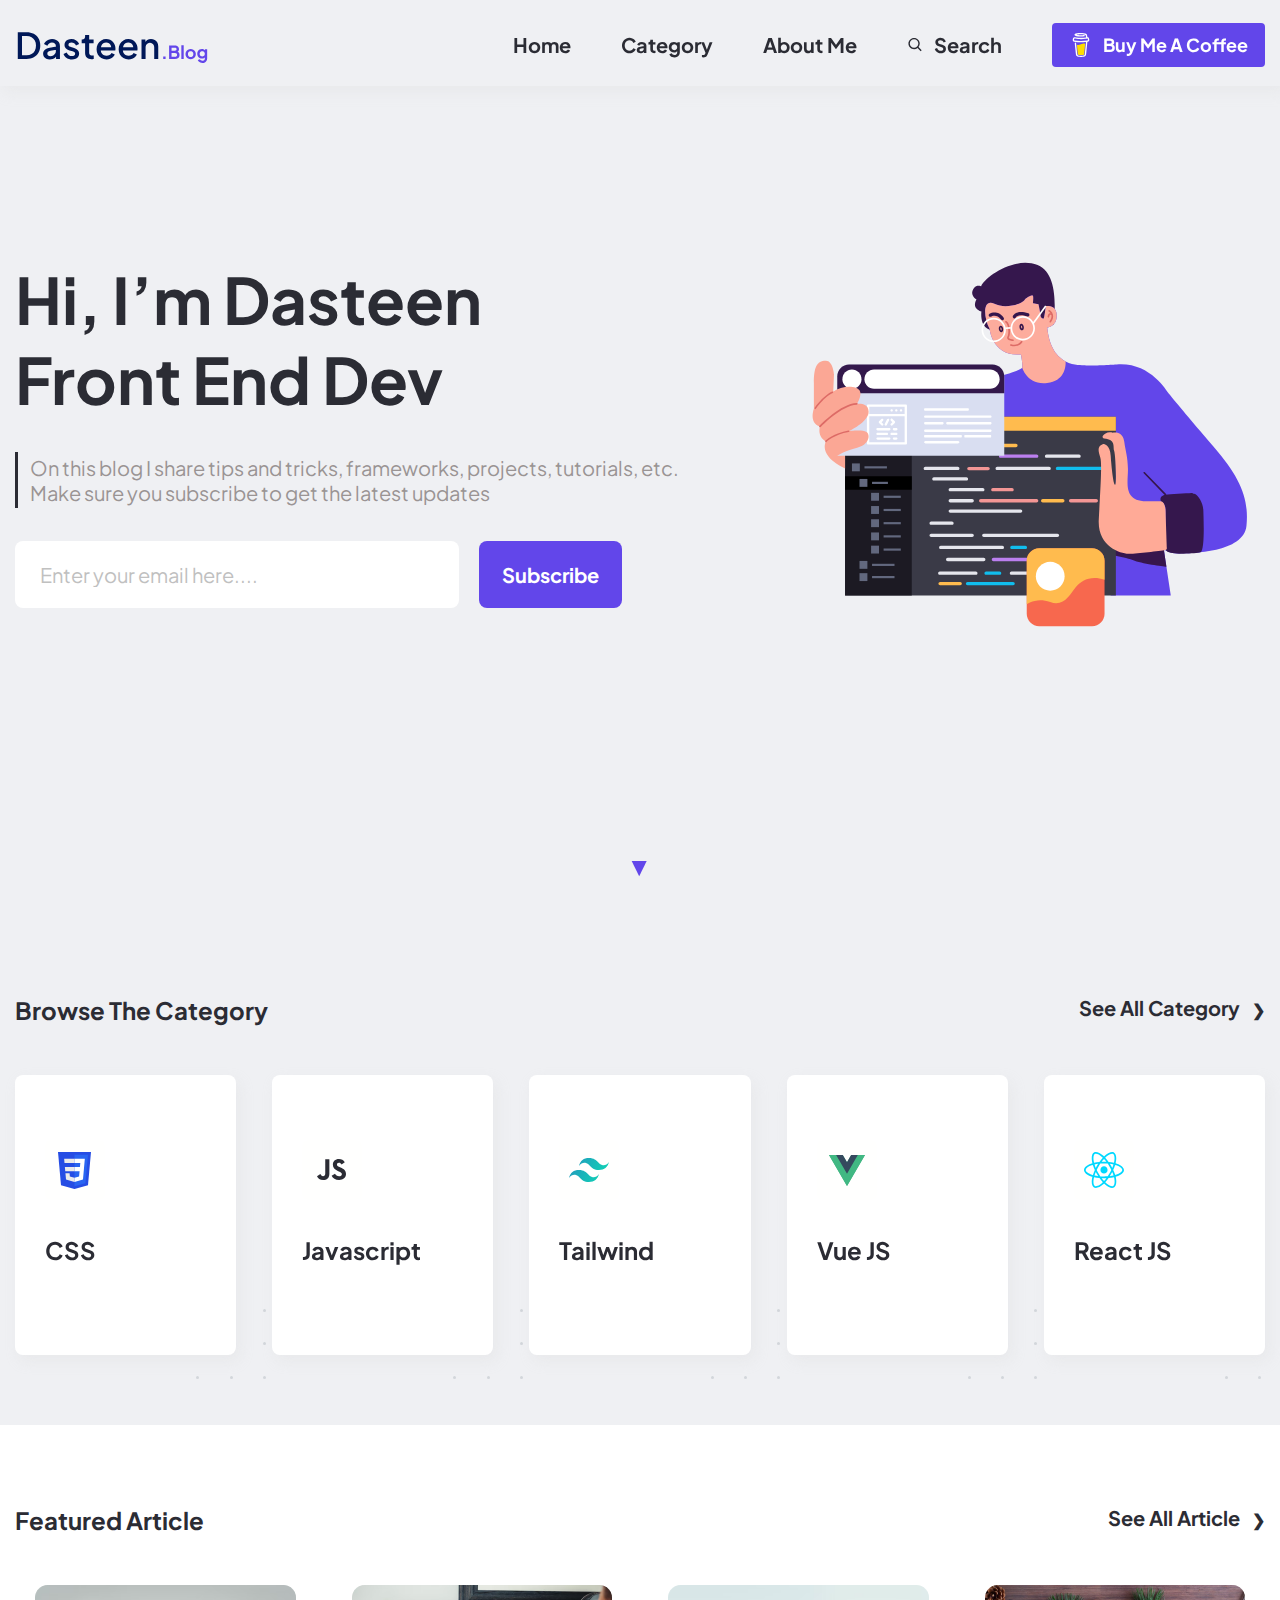
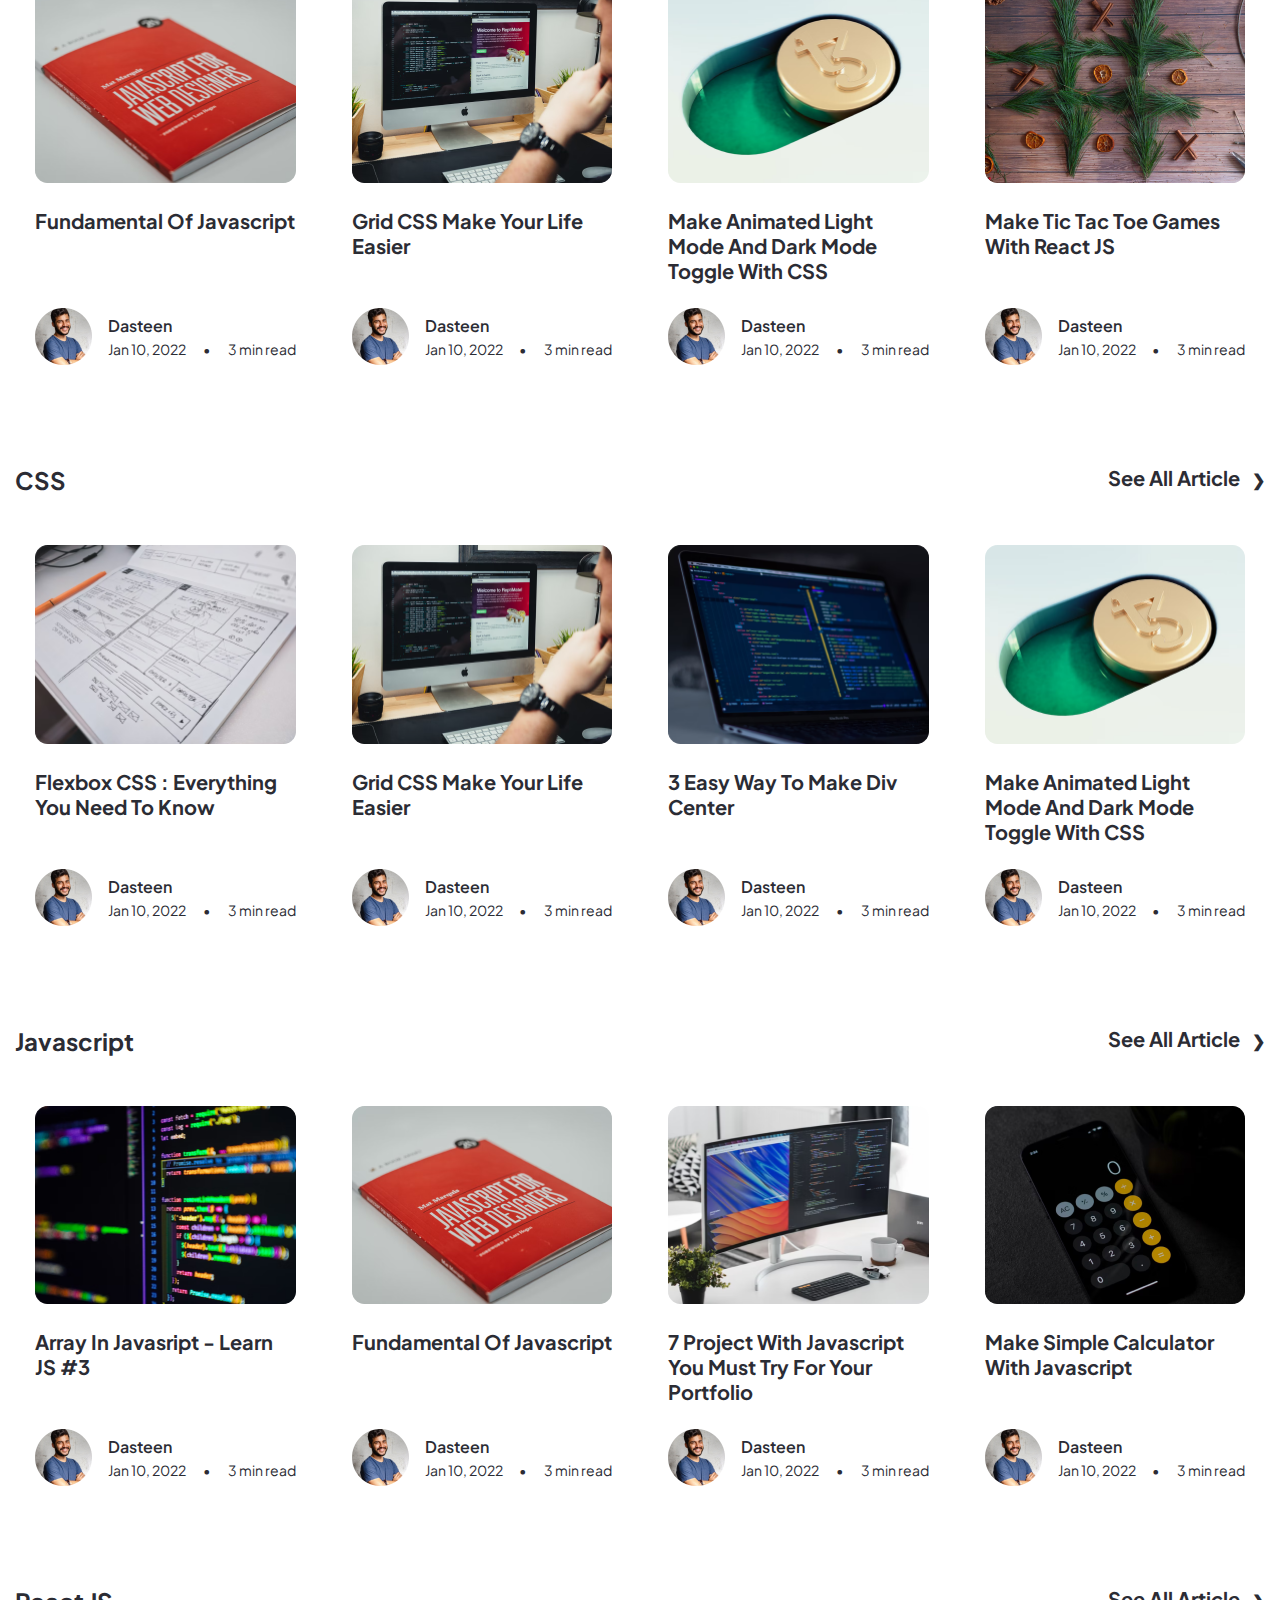
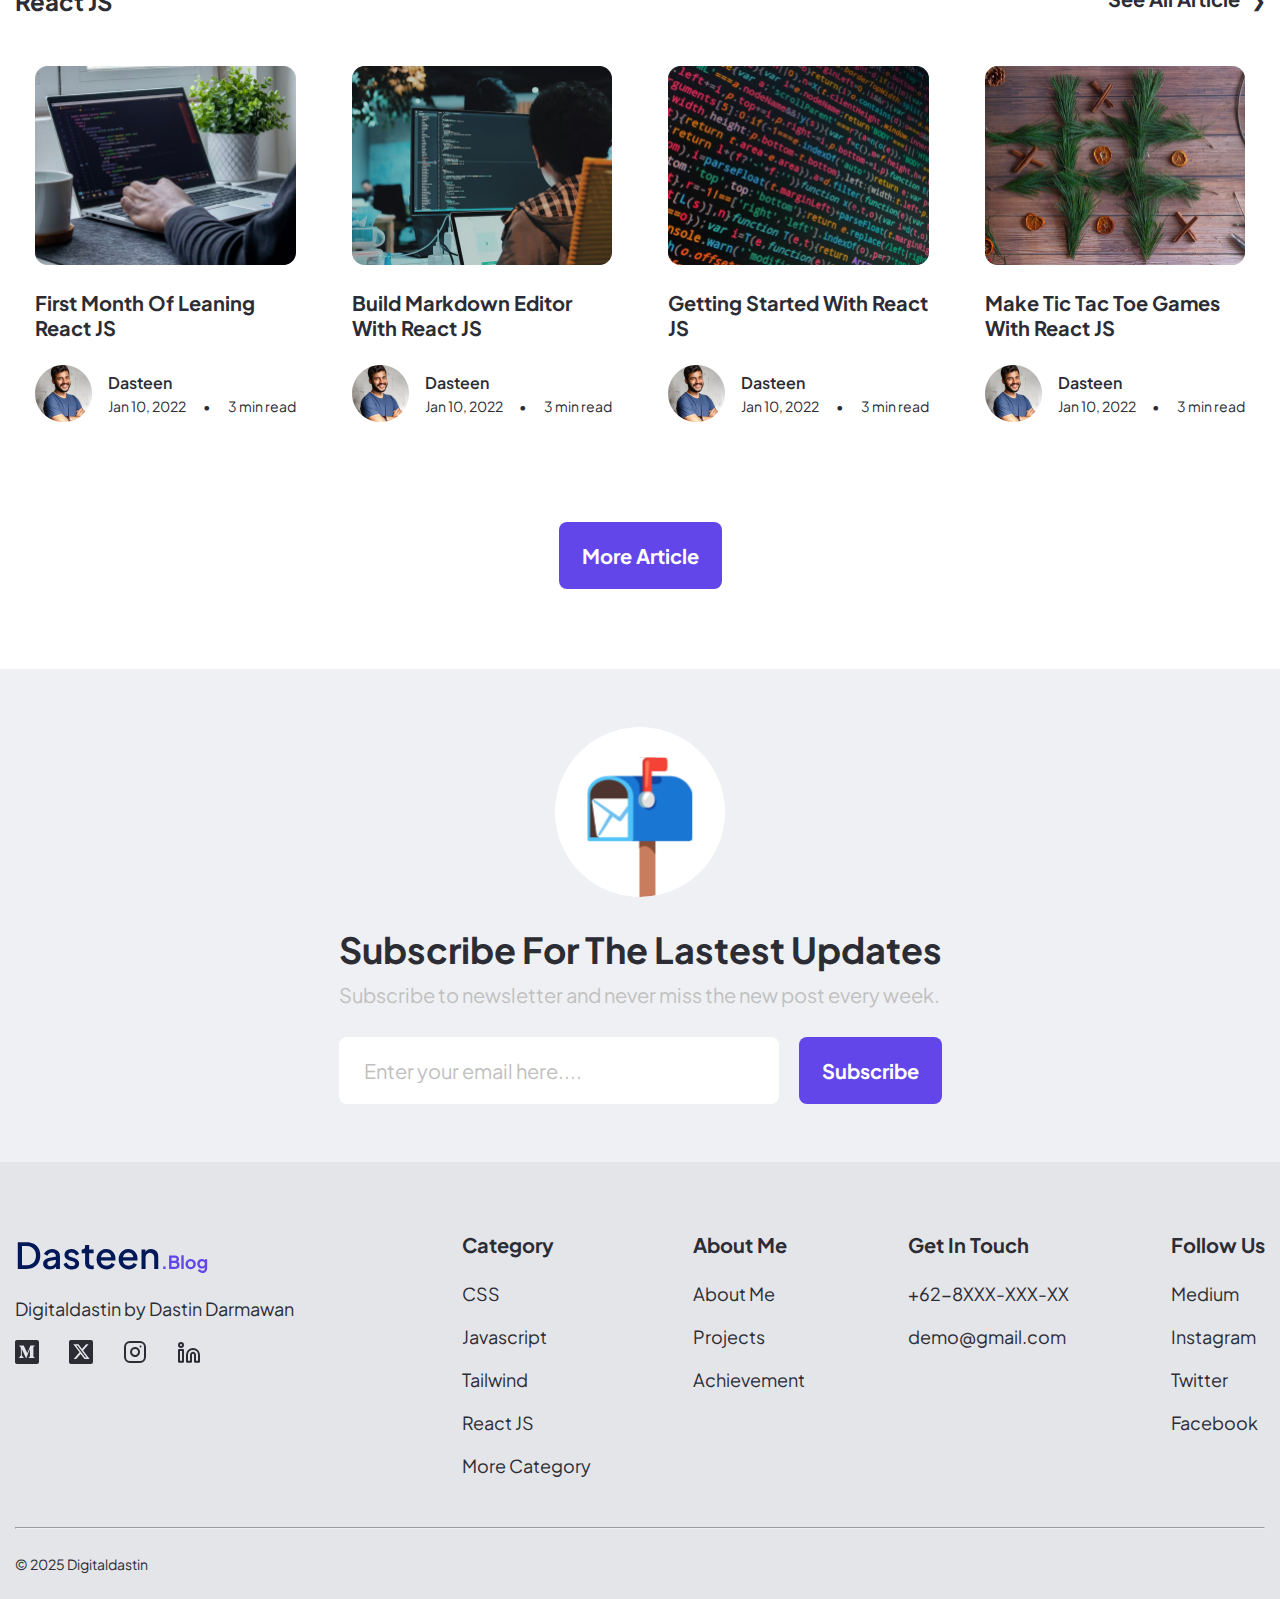
<file: final-project/index.html>
<!DOCTYPE html>
<html lang="en" xmlns="http://www.w3.org/1999/html">
<head>
    <meta charset="UTF-8">
    <title>Dasteen blog</title>
    <link rel="stylesheet" href="style.css">
</head>
<body>
<header>
    <div class="page-constraint">
        <img class="logo" src="icon/logo.svg" alt="Dasteen blog logo">
        <nav>
            <ul>
                <li><a>Home</a></li>
                <li><a href="/">Category</a></li>
                <li><a href="/">About Me</a></li>
                <li>
                    <a class="row" href="/">
                        <img src="icon/search-icon.svg" alt="Search icon">
                        Search
                    </a>
                </li>
                <li>
                    <button class="row">
                        <img src="icon/coffee-icon.svg" alt="Coffee icon">
                        Buy Me A Coffee
                    </button>
                </li>
            </ul>
        </nav>
    </div>
</header>
<main>
    <section class="first-screen">
        <div class="page-constraint">
            <div class="column">
                <h1>Hi, i’m Dasteen Front end dev</h1>
                <div class="decoration">
                    <p> On this blog I share tips and tricks, frameworks, projects, tutorials, etc.
                        Make sure you subscribe to get the latest updates </p>
                </div>
                <form>
                    <input type="email" name="email" placeholder="Enter your email here...." required
                           pattern="[a-z0-9._%+-]+@[a-z0-9.-]+\.[a-z]{2,4}$">
                    <input type="submit" value="Subscribe">
                </form>
            </div>
            <img src="img/learn-coding.svg" alt="Dasteen blog main img">
        </div>
        <a class="scroll-down-btn" href="#categories"> &#9660; </a>
    </section>
    <section id="categories">
        <div class="page-constraint">
            <div class="row">
                <h3>Browse the category</h3>
                <a class="styled-link" href="/">see all category</a>
            </div>
            <div class="cards-container">
                <div class="card">
                    <img src="icon/css-icon.svg" alt="CSS icon">
                    <h3>CSS</h3>
                    <div class="dots-grid">
                        <div class="dot"></div>
                        <div class="dot"></div>
                        <div class="dot"></div>
                        <div class="dot"></div>
                        <div class="dot"></div>
                        <div class="dot"></div>
                        <div class="dot"></div>
                        <div class="dot"></div>
                        <div class="dot"></div>
                    </div>
                </div>
                <div class="card">
                    <img src="icon/js-icon.svg" alt="Javascript icon">
                    <h3>javascript</h3>
                    <div class="dots-grid">
                        <div class="dot"></div>
                        <div class="dot"></div>
                        <div class="dot"></div>
                        <div class="dot"></div>
                        <div class="dot"></div>
                        <div class="dot"></div>
                        <div class="dot"></div>
                        <div class="dot"></div>
                        <div class="dot"></div>
                    </div>
                </div>
                <div class="card">
                    <img src="icon/tailwind-icon.svg" alt="Tailwind icon">
                    <h3>Tailwind</h3>
                    <div class="dots-grid">
                        <div class="dot"></div>
                        <div class="dot"></div>
                        <div class="dot"></div>
                        <div class="dot"></div>
                        <div class="dot"></div>
                        <div class="dot"></div>
                        <div class="dot"></div>
                        <div class="dot"></div>
                        <div class="dot"></div>
                    </div>
                </div>
                <div class="card">
                    <img src="icon/vue-js-icon.svg" alt="Vue JS icon">
                    <h3>Vue JS</h3>
                    <div class="dots-grid">
                        <div class="dot"></div>
                        <div class="dot"></div>
                        <div class="dot"></div>
                        <div class="dot"></div>
                        <div class="dot"></div>
                        <div class="dot"></div>
                        <div class="dot"></div>
                        <div class="dot"></div>
                        <div class="dot"></div>
                    </div>
                </div>
                <div class="card">
                    <img src="icon/react-js-icon.svg" alt="React JS icon">
                    <h3>React JS</h3>
                    <div class="dots-grid">
                        <div class="dot"></div>
                        <div class="dot"></div>
                        <div class="dot"></div>
                        <div class="dot"></div>
                        <div class="dot"></div>
                        <div class="dot"></div>
                        <div class="dot"></div>
                        <div class="dot"></div>
                        <div class="dot"></div>
                    </div>
                </div>
            </div>
        </div>
    </section>
    <div class="bg-white">
        <section class="articles page-constraint">
            <div class="row">
                <h3>Featured Article</h3>
                <a class="styled-link" href="/">see all article</a>
            </div>
            <div class="cards-container">
                <div class="card">
                    <img src="img/Article_Image_1.png" alt="Fundamental of javascript image">
                    <h4>Fundamental of javascript</h4>
                    <div class="author-info">
                        <img src="img/Dasteen.png" alt="Dasteen photo">
                        <div class="column">
                            <h5>Dasteen</h5>
                            <div class="row">
                                <span>Jan 10, 2022</span>
                                <span>&bullet;</span>
                                <span>3 min read</span>
                            </div>
                        </div>
                    </div>
                </div>
                <div class="card">
                    <img src="img/Article_Image_2.png" alt="Grid CSS image">
                    <h4>Grid CSS make your life easier</h4>
                    <div class="author-info">
                        <img src="img/Dasteen.png" alt="Dasteen photo">
                        <div class="column">
                            <h5>Dasteen</h5>
                            <div class="row">
                                <span>Jan 10, 2022</span>
                                <span>&bullet;</span>
                                <span>3 min read</span>
                            </div>
                        </div>
                    </div>
                </div>
                <div class="card">
                    <img src="img/Article_Image_3.png" alt="Animated light mode image">
                    <h4>Make animated light mode and dark mode toggle with CSS</h4>
                    <div class="author-info">
                        <img src="img/Dasteen.png" alt="Dasteen photo">
                        <div class="column">
                            <h5>Dasteen</h5>
                            <div class="row">
                                <span>Jan 10, 2022</span>
                                <span>&bullet;</span>
                                <span>3 min read</span>
                            </div>
                        </div>
                    </div>
                </div>
                <div class="card">
                    <img src="img/Article_Image_4.png" alt="Tic tac toe games image">
                    <h4>Make tic tac toe games with react JS</h4>
                    <div class="author-info">
                        <img src="img/Dasteen.png" alt="Dasteen photo">
                        <div class="column">
                            <h5>Dasteen</h5>
                            <div class="row">
                                <span>Jan 10, 2022</span>
                                <span>&bullet;</span>
                                <span>3 min read</span>
                            </div>
                        </div>
                    </div>
                </div>
            </div>
        </section>

        <section class="articles page-constraint">
            <div class="row">
                <h3>CSS</h3>
                <a class="styled-link" href="/">see all article</a>
            </div>
            <div class="cards-container">
                <div class="card">
                    <img src="img/Article_Image_5.png" alt="Flexbox CSS image">
                    <h4>Flexbox CSS : Everything you need to know</h4>
                    <div class="author-info">
                        <img src="img/Dasteen.png" alt="Dasteen photo">
                        <div class="column">
                            <h5>Dasteen</h5>
                            <div class="row">
                                <span>Jan 10, 2022</span>
                                <span>&bullet;</span>
                                <span>3 min read</span>
                            </div>
                        </div>
                    </div>
                </div>
                <div class="card">
                    <img src="img/Article_Image_2.png" alt="Grid CSS image">
                    <h4>Grid CSS make your life easier</h4>
                    <div class="author-info">
                        <img src="img/Dasteen.png" alt="Dasteen photo">
                        <div class="column">
                            <h5>Dasteen</h5>
                            <div class="row">
                                <span>Jan 10, 2022</span>
                                <span>&bullet;</span>
                                <span>3 min read</span>
                            </div>
                        </div>
                    </div>
                </div>
                <div class="card">
                    <img src="img/Article_Image_6.png" alt="Make div center image">
                    <h4>3 easy way to make div center</h4>
                    <div class="author-info">
                        <img src="img/Dasteen.png" alt="Dasteen photo">
                        <div class="column">
                            <h5>Dasteen</h5>
                            <div class="row">
                                <span>Jan 10, 2022</span>
                                <span>&bullet;</span>
                                <span>3 min read</span>
                            </div>
                        </div>
                    </div>
                </div>
                <div class="card">
                    <img src="img/Article_Image_3.png" alt="Animated light mode image">
                    <h4>Make animated light mode and dark mode toggle with CSS</h4>
                    <div class="author-info">
                        <img src="img/Dasteen.png" alt="Dasteen photo">
                        <div class="column">
                            <h5>Dasteen</h5>
                            <div class="row">
                                <span>Jan 10, 2022</span>
                                <span>&bullet;</span>
                                <span>3 min read</span>
                            </div>
                        </div>
                    </div>
                </div>
            </div>
        </section>

        <section class="articles page-constraint">
            <div class="row">
                <h3>javascript</h3>
                <a class="styled-link" href="/">see all article</a>
            </div>
            <div class="cards-container">
                <div class="card">
                    <img src="img/Article_Image_7.png" alt="Array in javasript image">
                    <h4>array in javasript - Learn JS #3</h4>
                    <div class="author-info">
                        <img src="img/Dasteen.png" alt="Dasteen photo">
                        <div class="column">
                            <h5>Dasteen</h5>
                            <div class="row">
                                <span>Jan 10, 2022</span>
                                <span>&bullet;</span>
                                <span>3 min read</span>
                            </div>
                        </div>
                    </div>
                </div>
                <div class="card">
                    <img src="img/Article_Image_1.png" alt="Fundamental of javascript image">
                    <h4>Fundamental of javascript</h4>
                    <div class="author-info">
                        <img src="img/Dasteen.png" alt="Dasteen photo">
                        <div class="column">
                            <h5>Dasteen</h5>
                            <div class="row">
                                <span>Jan 10, 2022</span>
                                <span>&bullet;</span>
                                <span>3 min read</span>
                            </div>
                        </div>
                    </div>
                </div>
                <div class="card">
                    <img src="img/Article_Image_8.png" alt="Projects with javascript image">
                    <h4>7 project with javascript you must try for your portfolio</h4>
                    <div class="author-info">
                        <img src="img/Dasteen.png" alt="Dasteen photo">
                        <div class="column">
                            <h5>Dasteen</h5>
                            <div class="row">
                                <span>Jan 10, 2022</span>
                                <span>&bullet;</span>
                                <span>3 min read</span>
                            </div>
                        </div>
                    </div>
                </div>
                <div class="card">
                    <img src="img/Article_Image_9.png" alt="Simple calculator image">
                    <h4>make simple calculator with javascript</h4>
                    <div class="author-info">
                        <img src="img/Dasteen.png" alt="Dasteen photo">
                        <div class="column">
                            <h5>Dasteen</h5>
                            <div class="row">
                                <span>Jan 10, 2022</span>
                                <span>&bullet;</span>
                                <span>3 min read</span>
                            </div>
                        </div>
                    </div>
                </div>
            </div>
        </section>

        <section class="articles page-constraint">
            <div class="row">
                <h3>React JS</h3>
                <a class="styled-link" href="/">see all article</a>
            </div>
            <div class="cards-container">
                <div class="card">
                    <img src="img/Article_Image_10.png" alt="First month of leaning image">
                    <h4>first month of leaning react jS</h4>
                    <div class="author-info">
                        <img src="img/Dasteen.png" alt="Dasteen photo">
                        <div class="column">
                            <h5>Dasteen</h5>
                            <div class="row">
                                <span>Jan 10, 2022</span>
                                <span>&bullet;</span>
                                <span>3 min read</span>
                            </div>
                        </div>
                    </div>
                </div>
                <div class="card">
                    <img src="img/Article_Image_11.png" alt="Markdown editor image">
                    <h4>build markdown editor with react JS</h4>
                    <div class="author-info">
                        <img src="img/Dasteen.png" alt="Dasteen photo">
                        <div class="column">
                            <h5>Dasteen</h5>
                            <div class="row">
                                <span>Jan 10, 2022</span>
                                <span>&bullet;</span>
                                <span>3 min read</span>
                            </div>
                        </div>
                    </div>
                </div>
                <div class="card">
                    <img src="img/Article_Image_12.png" alt="Getting started image">
                    <h4>getting started with react JS</h4>
                    <div class="author-info">
                        <img src="img/Dasteen.png" alt="Dasteen photo">
                        <div class="column">
                            <h5>Dasteen</h5>
                            <div class="row">
                                <span>Jan 10, 2022</span>
                                <span>&bullet;</span>
                                <span>3 min read</span>
                            </div>
                        </div>
                    </div>
                </div>
                <div class="card">
                    <img src="img/Article_Image_4.png" alt="Tic tac toe games image">
                    <h4>Make tic tac toe games with react JS</h4>
                    <div class="author-info">
                        <img src="img/Dasteen.png" alt="Dasteen photo">
                        <div class="column">
                            <h5>Dasteen</h5>
                            <div class="row">
                                <span>Jan 10, 2022</span>
                                <span>&bullet;</span>
                                <span>3 min read</span>
                            </div>
                        </div>
                    </div>
                </div>
            </div>
        </section>
        <button>More Article</button>
    </div>

    <section class="subscribe page-constraint">
        <img src="icon/subscribe-icon.svg" alt="Subscribe icon">
        <div>
            <h2>Subscribe For the lastest updates</h2>
            <p>Subscribe to newsletter and never miss the new post every week.</p>
        </div>
        <form>
            <input type="email" name="email" placeholder="Enter your email here...." required
                   pattern="[a-z0-9._%+-]+@[a-z0-9.-]+\.[a-z]{2,4}$">
            <input type="submit" value="Subscribe">
        </form>
    </section>
</main>
<footer>
    <div class="page-constraint">
        <div class="row">
            <div class="column">
                <img class="logo" src="icon/logo.svg" alt="Dasteen blog logo">
                <p>Digitaldastin by Dastin Darmawan</p>
                <div class="social">
                    <a href="https://medium.com/"><img src="icon/medium-icon.svg" alt="Medium icon"></a>
                    <a href="https://x.com/"><img src="icon/x-icon.svg" alt="Twitter icon"></a>
                    <a href="https://www.instagram.com/"><img src="icon/instagram-icon.svg" alt="Instagram icon"></a>
                    <a href="https://linkedin.com/"><img src="icon/linkedin-icon.svg" alt="Linkedin icon"></a>
                </div>
            </div>

            <div class="column">
                <h4>Category</h4>
                <a href="/">CSS</a>
                <a href="/">Javascript</a>
                <a href="/">Tailwind</a>
                <a href="/">React JS</a>
                <a href="/">More Category</a>
            </div>

            <div class="column">
                <h4>About Me</h4>
                <a href="/">About Me</a>
                <a href="/">Projects</a>
                <a href="/">Achievement</a>
            </div>

            <div class="column">
                <h4>Get in touch</h4>
                <a href="tel:+62-8XXX-XXX-XX">+62-8XXX-XXX-XX</a>
                <a href="mailto:demo@gmail.com">demo@gmail.com</a>
            </div>

            <div class="column">
                <h4>Follow Us</h4>
                <a href="https://medium.com/">Medium</a>
                <a href="https://x.com/">Instagram</a>
                <a href="https://www.instagram.com/">Twitter</a>
                <a href="https://linkedin.com/">Facebook</a>
            </div>
        </div>
        <hr>
        <p class="copyright">&copy; 2025 Digitaldastin</p>
    </div>
</footer>
</body>
</html>
</file>
<file: final-project/style.css>
@import url('https://fonts.googleapis.com/css2?family=Plus+Jakarta+Sans:wght@200..800&display=swap');

* {
    margin: 0;
    padding: 0;
    box-sizing: border-box;
    list-style-type: none;
}

:root {
    --white: #FFFFFF;
    --light-grey-1: #EFF0F3;
    --light-grey-2: #E4E5E9;
    --grey: #C0C0C0;
    --dark-grey: #9A9494;
    --dots-grey: #D2D6DB;
    --black: #2B2C34;
    --blue: #6246EA;

    --h1-font: bold 64px "Plus Jakarta Sans", sans-serif;
    --h2-font: bold 36px "Plus Jakarta Sans", sans-serif;
    --h3-font: bold 24px "Plus Jakarta Sans", sans-serif;
    --h4-font: bold 20px "Plus Jakarta Sans", sans-serif;
    --h5-font: 600 16px "Plus Jakarta Sans", sans-serif;
    --paragraph-1-font: 20px "Plus Jakarta Sans", sans-serif;
    --paragraph-2-font: 18px "Plus Jakarta Sans", sans-serif;
    --paragraph-3-font: 14px "Plus Jakarta Sans", sans-serif;

    --header-height: 86px;
}

html {
    scroll-behavior: smooth;
    scroll-snap-type: y proximity;
    scroll-padding-top: var(--header-height);
}

body {
    font: var(--paragraph-1-font);
    background: var(--light-grey-1);
    color: var(--black);
}

/* ----------- General Components ------------*/

.page-constraint {
    width: 100%;
    max-width: 1270px;
    padding: 0 10px; /* small indent when width < 1250px */
    margin: 0 auto;
}

.logo {
    width: 194px;
}

a {
    color: inherit;
    text-decoration: none;
}

.styled-link {
    font: var(--h4-font);
    text-transform: capitalize;
}

.styled-link::after {
    content: "\276F";
    font-size: 16px;
    margin-left: 12px;
    margin-top: 4px;
}

form {
    display: flex;
    gap: 20px;
}

button, input[type="submit"] {
    padding: 21px 23px;
    border: none;
    border-radius: 8px;
    font: var(--h4-font);
    background: var(--blue);
    color: var(--white);
    cursor: pointer;
}

input[type="email"] {
    border: none;
    max-width: 444px;
    flex-grow: 1;
    padding: 0 25px;
    border-radius: 8px;
    font: var(--paragraph-1-font);
}

input[type="email"]::placeholder {
    color: var(--grey);
}

input[type="email"]:focus {
    outline: none;
}

.row {
    display: flex;
    justify-content: space-between;
}

.column {
    display: flex;
    flex-direction: column;
}

.cards-container {
    display: flex;
    justify-content: space-between;
    align-items: stretch;
    gap: 36px;
}

h1 {
    max-width: 617px;
    font: var(--h1-font);
    text-transform: capitalize;
}

h2 {
    margin-bottom: 10px;
    font: var(--h2-font);
    text-transform: capitalize;
}

h3 {
    font: var(--h3-font);
    text-transform: capitalize;
}

h4 {
    font: var(--h4-font);
    text-transform: capitalize;
}

h5 {
    font: var(--h5-font);
}

p {
    max-width: 652px;
    color: var(--dark-grey);
}

/* --------------- Header ---------------- */

header {
    z-index: 2;
    width: 100%;
    height: var(--header-height);
    position: fixed;
    top: 0;
    background: var(--light-grey-1);
    box-shadow: 4px 6px 13px 0 rgba(215, 215, 215, 0.25);
}

header .page-constraint {
    margin-top: 22px;
    display: flex;
    justify-content: space-between;
    align-items: center;
}

header button {
    font-size: 18px;
    padding: 10px 17px;
    border-radius: 4px;
}

header .row {
    gap: 10px;
    align-items: center;
}

header nav ul {
    font: var(--h4-font);
    text-transform: capitalize;

    display: flex;
    gap: 50px;
    align-items: center;
    justify-content: space-between;
}

/* -------------- First Screen ------------- */

main .first-screen {
    margin-top: var(--header-height);
    display: flex;
    flex-direction: column;
    align-items: center;
}

main .first-screen .page-constraint {
    padding-top: 164px;
    padding-bottom: 263px;
    display: flex;
    justify-content: space-between;
    align-items: center;
}

main .first-screen .column {
    width: 55%;
    z-index: 1;
    padding-bottom: 20px;
    display: flex;
    flex-direction: column;
    gap: 33px;
    background: var(--light-grey-1);
}

main .first-screen .decoration {
    max-width: 670px;
    border-left: 3px solid var(--black);
    padding: 3px 0 3px 12px;
}

main .first-screen img {
    width: 45%;
    max-width: 470px;
}

main .first-screen .scroll-down-btn {
    position: sticky;
    bottom: 20px;
    color: var(--blue);
}

/* -------------- Categories ------------- */

main #categories {
    overflow-x: hidden; /* hides dots for the last card when width < 1250*/
}

main #categories .page-constraint {
    height: 500px;
    display: flex;
    flex-direction: column;
    justify-content: center;
    align-items: stretch;
    gap: 50px;
}

main #categories .card {
    position: relative;
    flex: 1 1 220px;
    height: 280px;
    padding: 65px 30px;
    border-radius: 8px;
    background: var(--white);
    box-shadow: 4px 6px 13px 0 rgba(215, 215, 215, 0.25);
    font-size: 24px;
    font-weight: 700;
}

main #categories .card:hover {
    background: var(--blue);
    color: var(--white);
}

main #categories .card img {
    width: 60px;
    height: 60px;
    margin-bottom: 30px;
}

main #categories .card .dots-grid {
    height: 100px;
    width: 100px;
    position: absolute;
    bottom: -54px;
    right: -60px;
    z-index: -1;
    display: grid;
    grid-template-columns: repeat(3, 1fr);
    grid-template-rows: repeat(3, 1fr);
}

main #categories .card .dots-grid .dot {
    width: 3px;
    height: 3px;
    border-radius: 50%;
    background-color: var(--dots-grey);
}

/* -------------- articles ------------- */

.bg-white {
    background: var(--white);
    padding: 80px 0;
    display: flex;
    flex-direction: column;
    align-items: center;
    gap: 80px;
}

.articles {
    display: flex;
    flex-direction: column;
    align-items: stretch;
    gap: 30px;
}

.articles .cards-container {
    gap: 16px;
}

.articles .card {
    flex: 1 1 300px;
    display: flex;
    flex-direction: column;
    padding: 20px;
    gap: 25px;
    border-radius: 12px;
}

.articles .card > img {
    width: 100%;
    object-fit: cover;
}

.articles .card h4 {
    flex-grow: 1;
}

.articles .card .author-info {
    display: flex;
    gap: 16px;
}

.articles .card .author-info img {
    max-width: 57px;
}

.articles .card .author-info .column {
    flex-grow: 1;
    display: flex;
    flex-direction: column;
    justify-content: center;
    gap: 4px;
}

.articles .card .author-info .row {
    font: var(--paragraph-3-font);
    display: flex;
    justify-content: space-between;
    align-items: center;
}

.articles .card .author-info .row span:last-of-type {
    text-align: right;
}

.articles .card:hover {
    box-shadow: 4px 6px 13px 0 rgba(215, 215, 215, 0.25);
}

/* -------------- Subscribe ------------- */

.subscribe {
    width: fit-content;
    margin: 58px auto;
    display: flex;
    flex-direction: column;
    gap: 30px;
}

.subscribe p {
    color: var(--grey);
}

.subscribe img {
    width: 170px;
    background-color: var(--white);
    border-radius: 50%;
    align-self: center;
}

/* -------------- Footer ------------- */

footer {
    padding: 70px 0 26px 0;
    background-color: var(--light-grey-2, #E4E5E9);
    font: var(--paragraph-2-font);
}

footer .column {
    gap: 20px;
}

footer .column:first-of-type {
    margin-right: 65px;
}

footer p {
    color: var(--black);
}

footer .social {
    display: flex;
    gap: 30px;
}

footer .social a {
    height: 24px;
}

footer h4 {
    margin-bottom: 5px;
}

footer hr {
    margin: 50px 0 26px 0;
}

footer .copyright {
    font: var(--paragraph-3-font);
}
</file>
